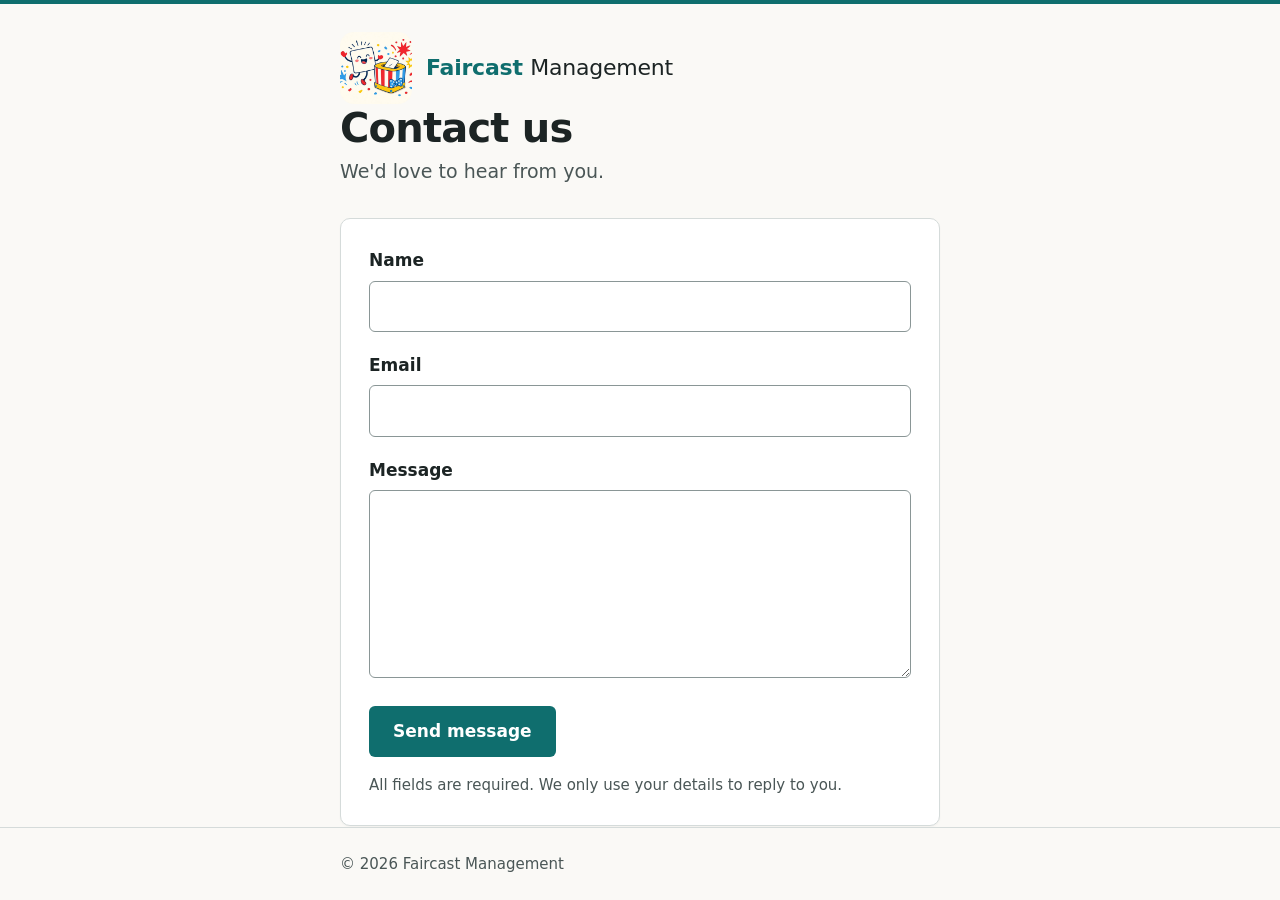
<file: index.html>
<!doctype html>
<html lang="en">
<head>
  <meta charset="utf-8">
  <meta name="viewport" content="width=device-width, initial-scale=1">
  <title>Faircast Management</title>
  <meta name="description" content="Contact Faircast Management.">
  <meta name="referrer" content="strict-origin-when-cross-origin">
  <!-- No tracking, no cookies, no third-party scripts. form-action must match the form service host below. -->
  <meta http-equiv="Content-Security-Policy" content="default-src 'self'; script-src 'none'; style-src 'self'; img-src 'self' data:; form-action https://api.web3forms.com; base-uri 'none'; frame-ancestors 'none'">
  <link rel="icon" href="data:,">
  <link rel="stylesheet" href="styles.css">
</head>
<body>
  <a class="skip" href="#contact">Skip to contact form</a>

  <header class="site-header">
    <div class="wrap">
      <img class="logo" src="logo.png" width="72" height="72" alt=""><span class="wordmark">Faircast <span class="wordmark-light">Management</span></span>
    </div>
  </header>

  <main id="main" class="wrap">
    <section class="intro" aria-labelledby="page-title">
      <h1 id="page-title">Contact us</h1>
      <p class="lede">We'd love to hear from you.</p>
    </section>

    <section class="card" aria-labelledby="form-title">
      <h2 id="form-title" class="visually-hidden">Send a message</h2>

      <!--
        ======================== FORM_ENDPOINT CONFIG ========================
        Service: Web3Forms (https://web3forms.com) — endpoint URL is fixed.
        THE ONLY THING TO SWAP: replace 0d836c1a-54ff-420c-89a4-3b8c2e4a99d0 below with the access
        key Web3Forms emails to the company inbox.
        If you change services, change the action URL here AND the host in the
        Content-Security-Policy "form-action" in <head>.
        =====================================================================
      -->
      <form id="contact" class="contact-form" action="https://api.web3forms.com/submit" method="POST" accept-charset="UTF-8">
        <input type="hidden" name="access_key" value="0d836c1a-54ff-420c-89a4-3b8c2e4a99d0">
        <input type="hidden" name="subject" value="New message from faircastmanagement.com">
        <input type="hidden" name="from_name" value="Faircast Management website">
        <!-- Web3Forms requires an absolute URL on the same domain for free plans -->
        <input type="hidden" name="redirect" value="https://faircastmanagement.com/thanks.html">
        <!-- Honeypot: humans never see this; Web3Forms drops submissions where it is checked -->
        <input type="checkbox" name="botcheck" class="hp" tabindex="-1" autocomplete="off" aria-hidden="true">

        <div class="field">
          <label for="name">Name</label>
          <input id="name" name="name" type="text" autocomplete="name" required maxlength="120">
        </div>

        <div class="field">
          <label for="email">Email</label>
          <input id="email" name="email" type="email" autocomplete="email" required maxlength="254">
        </div>

        <div class="field">
          <label for="message">Message</label>
          <textarea id="message" name="message" rows="6" required maxlength="5000"></textarea>
        </div>

        <button type="submit" class="btn">Send message</button>
        <p class="fineprint">All fields are required. We only use your details to reply to you.</p>
      </form>
    </section>
  </main>

  <footer class="site-footer">
    <div class="wrap">
      <p>&copy; 2026 Faircast Management</p>
    </div>
  </footer>
</body>
</html>
</file>
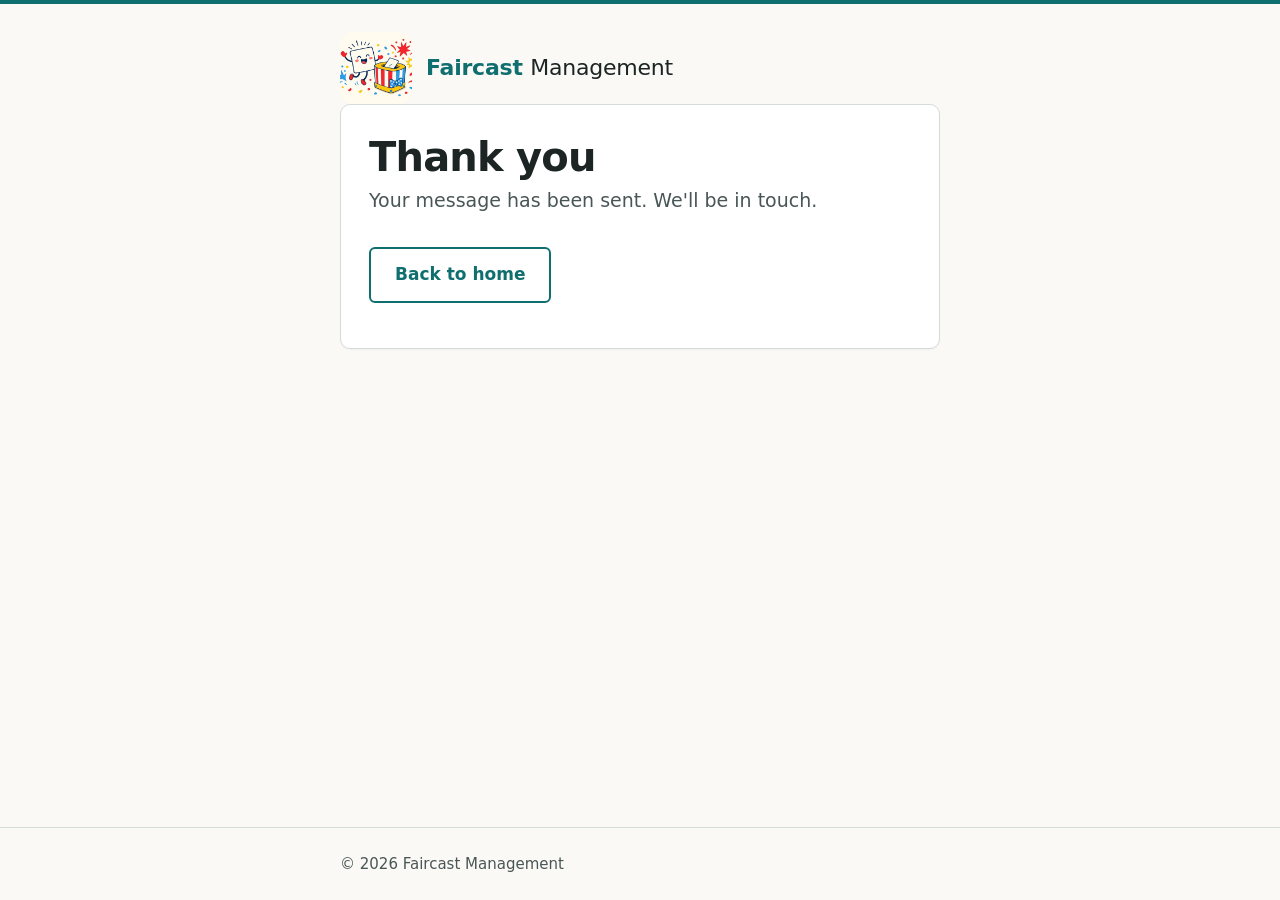
<file: thanks.html>
<!doctype html>
<html lang="en">
<head>
  <meta charset="utf-8">
  <meta name="viewport" content="width=device-width, initial-scale=1">
  <title>Thank you | Faircast Management</title>
  <meta name="robots" content="noindex">
  <meta http-equiv="Content-Security-Policy" content="default-src 'self'; script-src 'none'; style-src 'self'; img-src 'self' data:; base-uri 'none'; frame-ancestors 'none'">
  <link rel="icon" href="data:,">
  <link rel="stylesheet" href="styles.css">
</head>
<body>
  <header class="site-header">
    <div class="wrap">
      <img class="logo" src="logo.png" width="72" height="72" alt=""><a class="wordmark" href="/">Faircast <span class="wordmark-light">Management</span></a>
    </div>
  </header>

  <main id="main" class="wrap">
    <section class="intro card" aria-labelledby="page-title">
      <h1 id="page-title">Thank you</h1>
      <p class="lede">Your message has been sent. We'll be in touch.</p>
      <p><a class="btn btn-secondary" href="/">Back to home</a></p>
    </section>
  </main>

  <footer class="site-footer">
    <div class="wrap">
      <p>&copy; 2026 Faircast Management</p>
    </div>
  </footer>
</body>
</html>
</file>
<file: styles.css>
:root {
  --accent: #0F6E6E;
  --accent-dark: #0A5252;
  --bg: #FAF9F6;
  --surface: #FFFFFF;
  --text: #1C2424;
  --muted: #4A5656;
  --border: #D5DBDA;
  --focus: #0F6E6E;
  --radius: 10px;
  --font: system-ui, -apple-system, "Segoe UI", Roboto, "Helvetica Neue", Arial, "Noto Sans", sans-serif;
}

*, *::before, *::after { box-sizing: border-box; }

html { -webkit-text-size-adjust: 100%; }

body {
  margin: 0;
  min-height: 100vh;
  display: flex;
  flex-direction: column;
  background: var(--bg);
  color: var(--text);
  font-family: var(--font);
  font-size: 1.0625rem;
  line-height: 1.6;
}

.wrap { width: 100%; max-width: 40rem; margin: 0 auto; padding: 0 1.25rem; }

.skip {
  position: absolute; left: -9999px; top: 0;
  background: var(--accent); color: #fff; padding: .5rem 1rem; z-index: 10;
}
.skip:focus { left: 1rem; top: 1rem; }

.visually-hidden {
  position: absolute !important; width: 1px; height: 1px; padding: 0; margin: -1px;
  overflow: hidden; clip: rect(0 0 0 0); white-space: nowrap; border: 0;
}

.site-header { border-top: 4px solid var(--accent); padding: 1.75rem 0 0; }
.site-header .wrap { display: flex; align-items: center; gap: 0.875rem; }
.logo { width: 72px; height: 72px; border-radius: 14px; flex: none; }

.wordmark {
  font-size: 1.375rem; font-weight: 700; letter-spacing: -0.01em;
  color: var(--accent); text-decoration: none;
}
.wordmark-light { font-weight: 400; color: var(--text); }

main { flex: 1; padding-top: 3rem; padding-bottom: 3rem; }

.intro h1 { margin: 0 0 .25rem; font-size: clamp(1.875rem, 4vw + 1rem, 2.5rem); line-height: 1.2; letter-spacing: -0.02em; }
.lede { margin: 0 0 2rem; color: var(--muted); font-size: 1.1875rem; }

.card {
  background: var(--surface);
  border: 1px solid var(--border);
  border-radius: var(--radius);
  padding: 1.75rem;
  box-shadow: 0 1px 2px rgba(0,0,0,.04);
}

.field { margin-bottom: 1.25rem; }

label { display: block; font-weight: 600; margin-bottom: .375rem; }

input[type="text"], input[type="email"], textarea {
  width: 100%;
  font: inherit;
  color: var(--text);
  background: #fff;
  border: 1px solid #8A9696;
  border-radius: 6px;
  padding: .7rem .8rem;
}
textarea { resize: vertical; min-height: 8rem; }

input:focus-visible, textarea:focus-visible, .btn:focus-visible, a:focus-visible {
  outline: 3px solid var(--focus);
  outline-offset: 2px;
}

.hp { display: none !important; }

.btn {
  display: inline-block;
  font: inherit; font-weight: 600;
  color: #fff; background: var(--accent);
  border: 0; border-radius: 6px;
  padding: .75rem 1.5rem;
  cursor: pointer; text-decoration: none;
}
.btn:hover { background: var(--accent-dark); }
.btn-secondary { background: transparent; color: var(--accent); border: 2px solid var(--accent); }
.btn-secondary:hover { background: var(--accent); color: #fff; }

.fineprint { margin: 1rem 0 0; font-size: .9375rem; color: var(--muted); }

a { color: var(--accent); }

.site-footer { border-top: 1px solid var(--border); padding: 1.5rem 0; color: var(--muted); font-size: .9375rem; }
.site-footer p { margin: 0; }

@media (max-width: 30rem) {
  main { padding-top: 2rem; }
  .card { padding: 1.25rem; }
  .btn { width: 100%; }
}

@media (prefers-reduced-motion: reduce) { * { transition: none !important; } }
</file>
